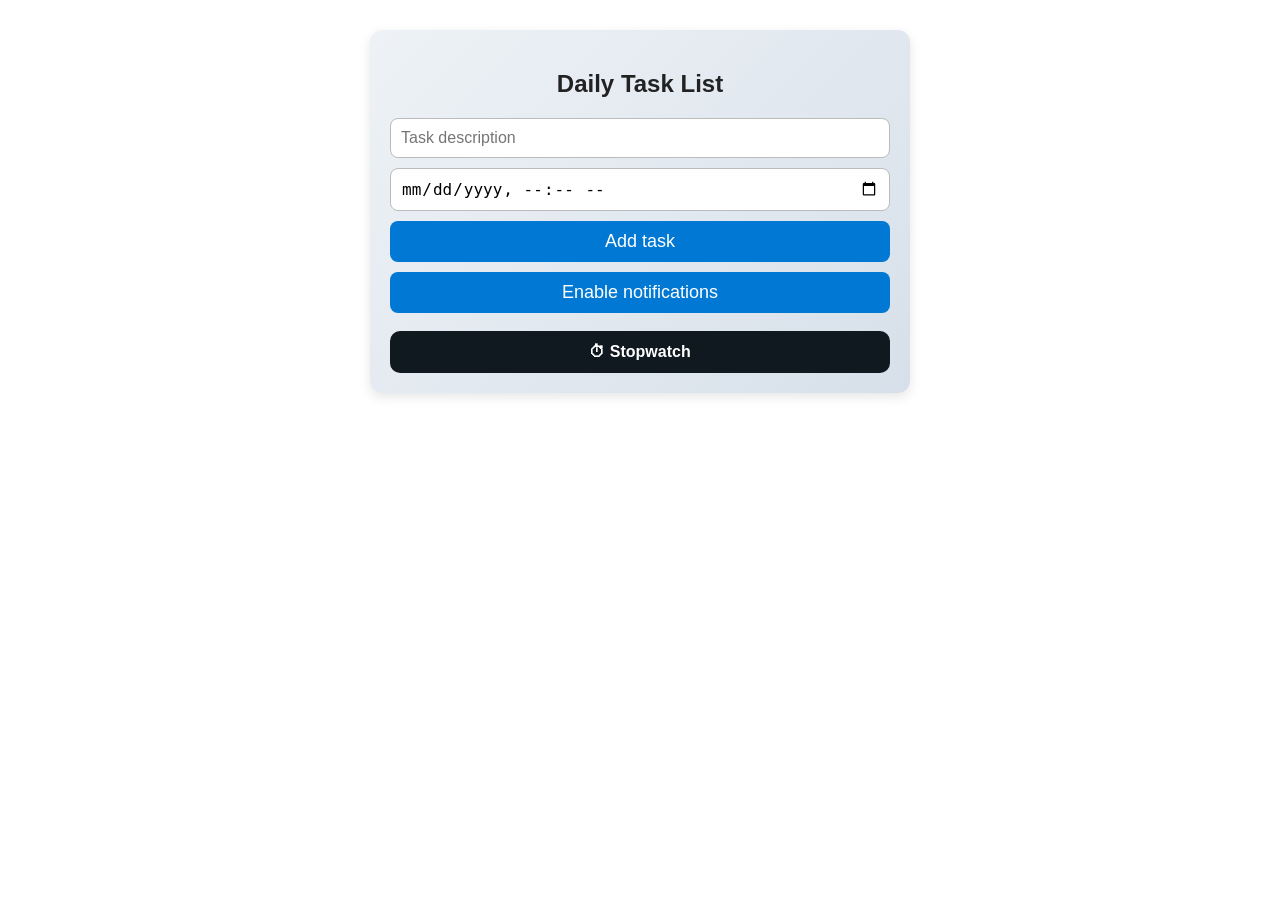
<file: index.html>
<!DOCTYPE html>
<html lang="en">
<head>
  <meta charset="UTF-8" />
  <meta name="viewport" content="width=device-width,initial-scale=1" />
  <title>Daily Task List</title>

  <!-- Google Analytics GA4 -->
  <script async src="https://www.googletagmanager.com/gtag/js?id=G-WFP207JN36"></script>
  <script>
    window.dataLayer = window.dataLayer || [];
    function gtag(){dataLayer.push(arguments);}
    gtag('js', new Date());
    gtag('config', 'G-WFP207JN36');
  </script>
  <script type="text/javascript">
    (function(c,l,a,r,i,t,y){
        c[a]=c[a]||function(){(c[a].q=c[a].q||[]).push(arguments)};
        t=l.createElement(r);t.async=1;t.src="https://www.clarity.ms/tag/"+i;
        y=l.getElementsByTagName(r)[0];y.parentNode.insertBefore(t,y);
    })(window, document, "clarity", "script", "vq8gbda3hd");
  </script>
  <script src="https://t.contentsquare.net/uxa/b0bc6ce12137e.js"></script>
  <!-- Mixpanel -->
  <script type="text/javascript">
  (function(f,b){
  if(!b.__SV){var e,g,i,h;window.mixpanel=b;b._i=[];
   b.init=function(e,f,c){function g(a,d){var b=d.split(".");
   2==b.length&&(a=a[b[0]],d=b[1]);
   a[d]=function(){a.push([d].concat(Array.prototype.slice.call(arguments,0)))}}var a=b;
   "undefined"!==typeof c?a=b[c]=[]:c="mixpanel";
   a.people=a.people||[];
   i="track track_pageview".split(" ");
   for(h=0;h<i.length;h++)g(a,i[h]);
   b._i.push([e,f,c])};
   b.__SV=1.2;
   e=f.createElement("script");
   e.type="text/javascript";
   e.async=!0;
   e.src="https://cdn.mxpnl.com/libs/mixpanel-2-latest.min.js";
   g=f.getElementsByTagName("script")[0];
   g.parentNode.insertBefore(e,g)
  }})(document,window.mixpanel||[]);

  mixpanel.init("d6242911a1a51953d96fcacbb06d560f");
  mixpanel.track("Page Loaded");
  </script>

  <!-- Privacy-friendly analytics by Plausible -->
  <script async src="https://plausible.io/js/pa-ZCcOAz_NRgASdB7SF45_c.js"></script>
  <script>
    window.plausible=window.plausible||function(){(plausible.q=plausible.q||[]).push(arguments)},plausible.init=plausible.init||function(i){plausible.o=i||{}};
    plausible.init()
  </script>

  <!-- Lucky Orange -->
  <script async defer src="https://tools.luckyorange.com/core/lo.js?site-id=5df0063b"></script>

  <!-- cloud.umami -->
  <script defer src="https://cloud.umami.is/script.js" data-website-id="bd2bcbb3-38f1-4791-9317-1e99a0472a50"></script>

  <!-- mouseflow -->
  <script type="text/javascript">
    window._mfq = window._mfq || [];
    (function() {
      var mf = document.createElement("script");
      mf.type = "text/javascript"; mf.defer = true;
      mf.src = "//cdn.mouseflow.com/projects/1e485aff-2c32-49c6-b7ab-77ef907f1e5d.js";
      document.getElementsByTagName("head")[0].appendChild(mf);
    })();
  </script>

  <link rel="manifest" href="./manifest.json" />
  <meta name="theme-color" content="#0078d4" />

  <!-- iOS PWA meta -->
  <meta name="apple-mobile-web-app-capable" content="yes" />
  <meta name="apple-mobile-web-app-status-bar-style" content="black-translucent" />
  <link rel="apple-touch-icon" href="./icons/icon-192.png" />

  <link rel="stylesheet" href="./style.css" />
</head>
<body>
  <div class="todo-container">
    <h2>Daily Task List</h2>

    <div class="todo-input">
      <input id="task-text" type="text" placeholder="Task description" />
      <input id="task-time" type="datetime-local" />
      <button id="add-task">Add task</button>
      <button id="enable-notifications">Enable notifications</button>
    </div>

    <ul id="task-list" class="todo-list"></ul>

    <a href="./stopwatch.html" class="page-link-btn">⏱ Stopwatch</a>
  </div>

  <div id="a2hs-popup">
    <span>Add this app to your home screen</span>
    <button id="a2hs-accept">Install</button>
    <button id="a2hs-dismiss">Dismiss</button>
  </div>

  <div id="ios-popup">
    <span>To install: tap Share, then “Add to Home Screen”.</span>
    <button id="ios-dismiss">Got it</button>
  </div>

  <script src="./install-prompt.js"></script>
  <script src="./main.js"></script>
</body>
</html>
</file>
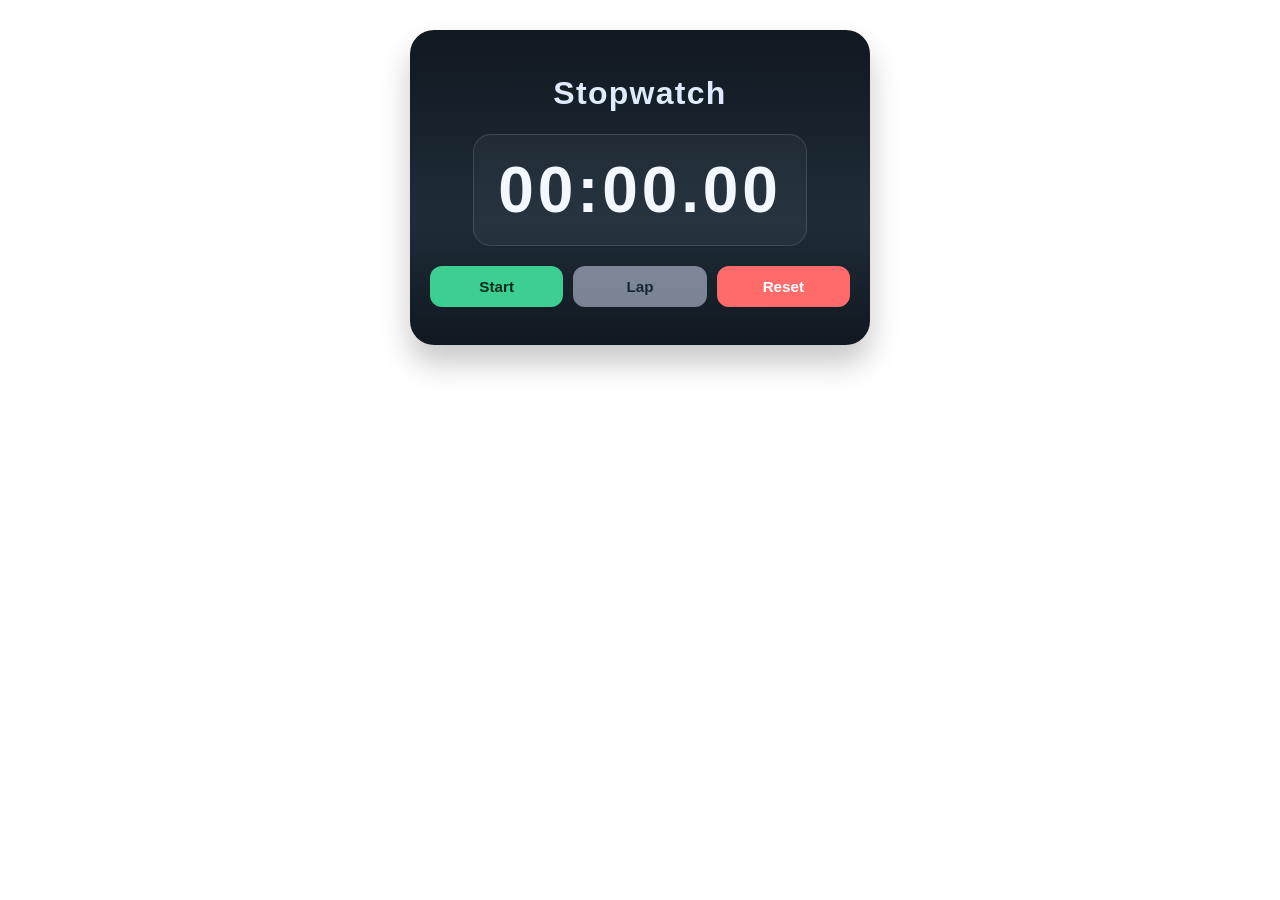
<file: stopwatch.html>
<!DOCTYPE html>
<html lang="en">
<head>
  <meta charset="UTF-8" />
  <meta name="viewport" content="width=device-width,initial-scale=1" />
  <title>Stopwatch</title>
  <meta name="theme-color" content="#101820" />
  <link rel="manifest" href="./manifest.json" />
  <link rel="stylesheet" href="./style.css" />
</head>
<body>
  <main class="stopwatch-container" aria-label="Stopwatch page">
    <h1 class="stopwatch-header">Stopwatch</h1>

    <div id="stopwatch-display" class="stopwatch-display" aria-live="polite">00:00.00</div>

    <div class="stopwatch-controls">
      <button id="start-stopwatch" type="button">Start</button>
      <button id="lap-stopwatch" type="button" disabled>Lap</button>
      <button id="reset-stopwatch" type="button">Reset</button>
    </div>

    <ul id="lap-list" class="lap-list" aria-live="polite"></ul>
  </main>

  <script src="./stopwatch.js"></script>
</body>
</html>
</file>
<file: style.css>
/* ---------- Container ---------- */
.todo-container {
  max-width: 500px;
  margin: 30px auto;
  padding: 20px;
  background: linear-gradient(135deg, #eef2f6, #d7e0ea);
  border-radius: 12px;
  box-shadow: 0 4px 12px rgba(0,0,0,0.1);
  font-family: 'Segoe UI', sans-serif;
}

/* ---------- Header ---------- */
.todo-container h2 {
  text-align: center;
  color: #222;
  margin-bottom: 20px;
}

/* ---------- Input ---------- */
.todo-input {
  display: flex;
  flex-direction: column;
  gap: 10px;
  margin-bottom: 15px;
}

.todo-input input[type="text"],
.todo-input input[type="datetime-local"] {
  padding: 10px;
  border: 1px solid #bbb;
  border-radius: 8px;
  font-size: 16px;
}

.todo-input button {
  padding: 10px;
  background-color: #0078d4;
  color: white;
  border: none;
  border-radius: 8px;
  cursor: pointer;
  font-size: 18px;
  transition: background 0.2s ease, transform 0.2s ease;
}

.todo-input button:hover {
  background-color: #005fa3;
}

/* ---------- Task List ---------- */
.todo-list {
  list-style: none;
  padding: 0;
}

.todo-list li {
  background: #fff;
  padding: 12px;
  border-radius: 8px;
  margin-bottom: 12px;
  display: flex;
  justify-content: space-between;
  align-items: center;
  animation: fadeIn 0.3s ease;
  box-shadow: 0 1px 4px rgba(0,0,0,0.05);
  transition: background 0.2s ease, box-shadow 0.2s ease;
}

.todo-list li:hover {
  background: #f9f9f9;
  box-shadow: 0 2px 6px rgba(0,0,0,0.08);
}

@keyframes fadeIn {
  from { opacity: 0; transform: translateY(5px); }
  to { opacity: 1; transform: translateY(0); }
}

/* ---------- Task Info ---------- */
.task-info {
  display: flex;
  flex-direction: column;
  margin-left: 10px;
}

.task-time {
  font-size: 12px;
  color: #777;
}

.task-time.overdue {
  color: #d00;
  font-weight: bold;
}

/* ---------- Delete Button ---------- */
.todo-list button {
  background: none;
  border: none;
  color: #d00;
  font-size: 20px;
  cursor: pointer;
  transition: color 0.2s ease, transform 0.2s ease;
}

.todo-list button:hover {
  color: #a00;
  transform: scale(1.1);
}

/* ---------- Stopwatch Button (home page only) ---------- */
.page-link-btn {
  display: block;
  margin-top: 18px;
  padding: 12px;
  text-align: center;
  text-decoration: none;
  font-family: 'Segoe UI', sans-serif;
  font-size: 16px;
  font-weight: 600;
  color: white;
  background: #101820;
  border-radius: 10px;
  transition: background 0.2s ease, transform 0.2s ease;
}

.page-link-btn:hover {
  background: #1f2c38;
  transform: translateY(-1px);
}

/* ---------- Stopwatch ---------- */
.stopwatch-container {
  max-width: 420px;
  margin: 30px auto;
  padding: 24px 20px 18px;
  background: linear-gradient(180deg, #101820, #1f2c38 60%, #101820);
  border-radius: 24px;
  box-shadow: 0 18px 30px rgba(0,0,0,0.22);
  color: #eef4ff;
  font-family: 'Segoe UI', sans-serif;
}

.stopwatch-header {
  text-align: center;
  margin-bottom: 22px;
  letter-spacing: 0.04em;
  color: #dfeafc;
}

.stopwatch-display {
  margin: 0 auto 20px;
  max-width: 300px;
  padding: 18px 16px;
  border-radius: 18px;
  background: rgba(255,255,255,0.04);
  border: 1px solid rgba(255,255,255,0.12);
  text-align: center;
  font-size: clamp(2.5rem, 7vw, 4rem);
  font-weight: 700;
  letter-spacing: 0.06em;
  color: #f3f8ff;
  font-variant-numeric: tabular-nums;
}

.stopwatch-controls {
  display: grid;
  grid-template-columns: repeat(3, minmax(0, 1fr));
  gap: 10px;
}

.stopwatch-controls button {
  border: none;
  border-radius: 12px;
  padding: 12px 10px;
  font-size: 0.95rem;
  font-weight: 600;
  cursor: pointer;
  transition: transform 0.2s ease, opacity 0.2s ease;
}

.stopwatch-controls button:hover:not(:disabled) {
  transform: translateY(-1px);
}

.stopwatch-controls button:disabled {
  opacity: 0.5;
  cursor: not-allowed;
}

#start-stopwatch {
  background: #3ccf91;
  color: #062d1d;
}

#lap-stopwatch {
  background: #dfe8ff;
  color: #1b2a3a;
}

#reset-stopwatch {
  background: #ff6b6b;
  color: white;
}

.lap-list {
  list-style: none;
  padding: 0;
  margin: 20px 0 0;
  max-height: 220px;
  overflow-y: auto;
}

.lap-list li {
  display: flex;
  justify-content: space-between;
  align-items: center;
  padding: 10px 12px;
  border-bottom: 1px solid rgba(255,255,255,0.08);
  color: #dfeafc;
  font-variant-numeric: tabular-nums;
}

.lap-list li:first-child {
  border-top: 1px solid rgba(255,255,255,0.08);
}

.lap-list li span:last-child {
  color: #f4f9ff;
  font-weight: 600;
}

/* ---------- Install Popups ---------- */
#a2hs-popup, #ios-popup {
  display: none;
  position: fixed;
  bottom: 20px;
  left: 20px;
  right: 20px;
  padding: 15px;
  background: #0078d4;
  color: white;
  border-radius: 8px;
  z-index: 1000;
  text-align: center;
}

#a2hs-popup.show, #ios-popup.show {
  display: block;
  animation: fadeIn 0.4s ease;
}

#a2hs-popup button, #ios-popup button {
  margin-left: 10px;
  padding: 5px 10px;
  cursor: pointer;
}

/* ---------- Mobile ---------- */
@media (max-width: 600px) {
  .todo-container,
  .stopwatch-container {
    margin: 15px;
    padding: 15px;
  }

  .todo-input input,
  .todo-input button {
    font-size: 14px;
    padding: 8px 12px;
  }

  .stopwatch-controls {
    gap: 8px;
  }

  .stopwatch-controls button {
    padding: 10px 8px;
    font-size: 0.8rem;
  }
}
</file>
